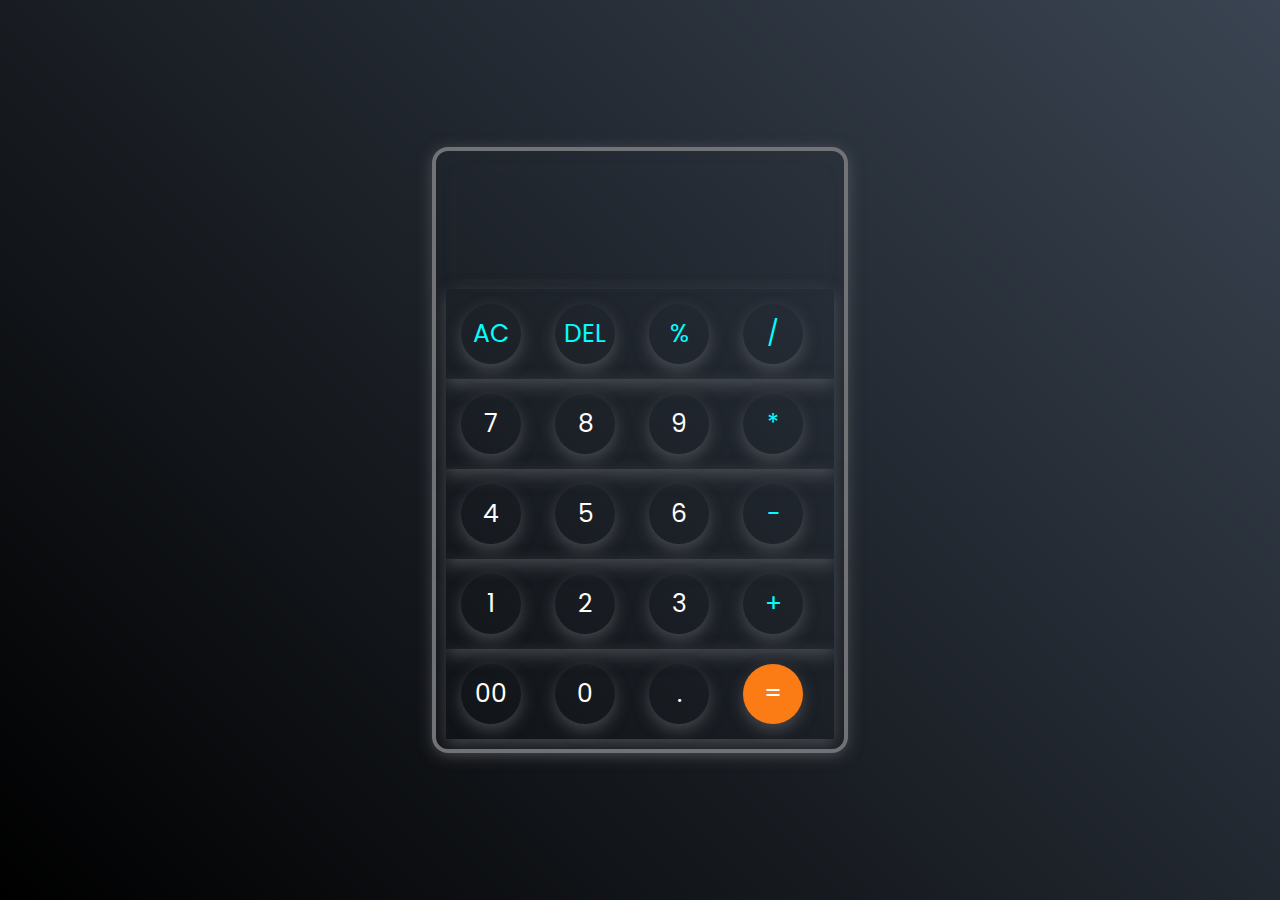
<file: calculator.html>
<!DOCTYPE html>
<html lang="en">
<head>
    <meta charset="UTF-8">
    <meta name="viewport" content="width=device-width, initial-scale=1.0">
    <title>calculator</title>
    <link rel="stylesheet" href="calculator.css">

</head>

<body>
    
  <div class="calculator">
    <input type="text" id="inputText" readonly>
    <div>
        <button class="operator">AC</button>
        <button class="operator">DEL</button>
        <button class="operator">%</button>
        <button class="operator">/</button>
    </div>
    <div>
        <button>7</button>
        <button>8</button>
        <button>9</button>
        <button class="operator">*</button>
    </div>
    <div>
        <button>4</button>
        <button>5</button>
        <button>6</button>
        <button class="operator">-</button>
    </div>
    <div>
        <button>1</button>
        <button>2</button>
        <button>3</button>
        <button class="operator">+</button>
    </div>
    <div>
        <button>00</button>
        <button>0</button>
        <button>.</button>
        <button class="EqualBtn">=</button>
    </div>
  </div>  
  <script src='calculator.js'></script>
</body>
</html>
</file>
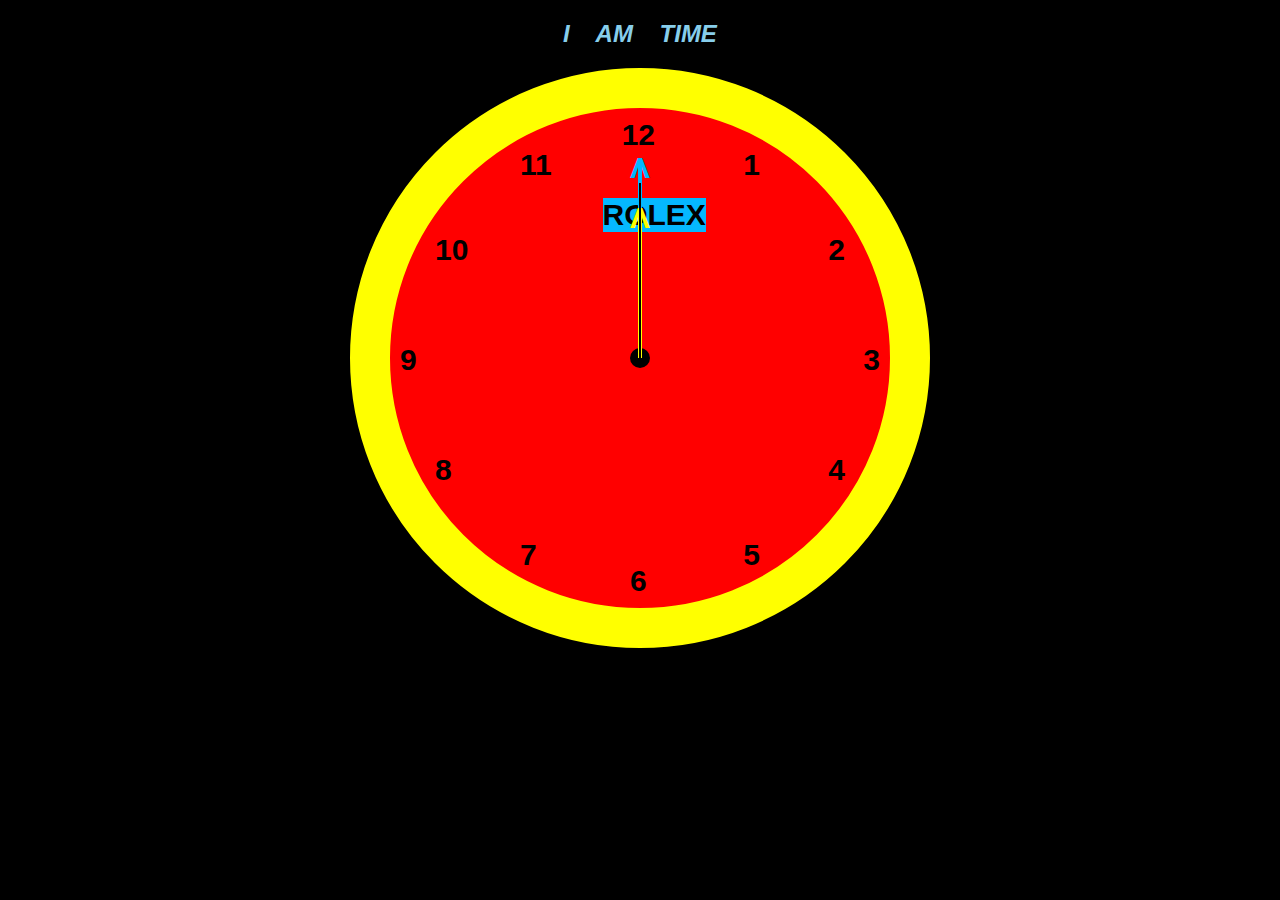
<file: clock.html>
<!DOCTYPE html>
<html lang="en">
<head>
    <meta charset="UTF-8">
    <meta name="viewport" content="width=device-width, initial-scale=1.0">
    <title>Analog clock</title>
    <link rel="stylesheet" href="clock.css">
  
</head>
<body>
      <h2>I AM TIME</h2>
    <div class="clock-dial">
       <div class="point"></div>
       <div class="hour hour-1">1</div>
       <div class="hour hour-2">2</div>
       <div class="hour hour-3">3</div>
       <div class="hour hour-4">4</div>
       <div class="hour hour-5">5</div>
       <div class="hour hour-6">6</div>
       <div class="hour hour-7">7</div>
       <div class="hour hour-8">8</div>
       <div class="hour hour-9">9</div>
       <div class="hour hour-10">10</div>
       <div class="hour hour-11">11</div>
       <div class="hour hour-12">12</div>
       <div class="brand">ROLEX</div>

       <div class="minute-hand-wrapper" id="minute-hand">
             <div class="minute-hand" ></div>
             <div class="hand1"></div>
             <div class="arrow1">V</div>
             
       </div>
       <div class="hour-hand-wrapper" id="hour-hand">
             <div class="hour-hand" ></div>
             <div class="hand2"></div>
             <div class="arrow2">V</div>
             
       </div>
       <div class="second-hand-wrapper" id="second-hand">
             <div class="second-hand" ></div>
             <div class="hand3"></div>

             
       </div>

    </div>
    <script src="clock.js"></script>
</body>
</html>
</file>
<file: calculator.css>
@import url('https://fonts.googleapis.com/css2?family=Lato:ital,wght@0,100;0,300;0,400;0,700;0,900;1,100;1,300;1,400;1,700;1,900&family=Poppins:ital,wght@0,100;0,200;0,300;0,400;0,500;0,600;0,700;0,800;0,900;1,100;1,200;1,300;1,400;1,500;1,600;1,700;1,800;1,900&display=swap');
*{
    margin: 0;
    padding: 0;
    box-shadow: 0px 6px 15px rgba(113,115,119,0.5);
    font-family: 'Poppins',sans-serif;
}
body{
    width: 100%;
    height: 100vh;
    display: flex;
    justify-content: center;
    align-items: center;
    background: linear-gradient(45deg,black,#3a4452);
}
.calculator{
    border: 4px solid #717377;
    padding: 10px;
    border-radius: 16px;
    background:transparent;
    box-shadow: 0px 3px 15px rgb(113,115,119,0.5);

}
input{
    width: 320px;
    border: none;
    padding:24px;
    margin: 10px;
    background: transparent;
    box-shadow:0px 3px 15px rgb(84,84,84,0.1) ;
    font-size: 40px;
    text-align: right;
    cursor: pointer;
    color: white;
}
input::placeholder{
    color: white;
}
button{
    width: 60px;
    height: 60px;
    border:none;
    margin: 15px;
    border-radius: 50%;
    background: transparent;
    color: white;
    font-size: 25px;
}
.EqualBtn{
    background-color: #fb7c14;

}
.operator{
    color: aqua;
}
</file>
<file: clock.css>
body{
    font-family: Arial, Helvetica, sans-serif;
    background-color:black;
}
.clock-dial{
    width: 500px;
    height: 500px;
    border: 40px solid yellow;
    border-radius: 50%;
    margin: 0 auto;
    position: relative;
    background-color:red;
}    
h2{
    color:skyblue;
    text-align: center;
    font-style: italic;
    word-spacing: 20px;
    text-shadow: #404b69;
}
.point{
   width:20px;
   height: 20px;
   background-color: black;
   border-radius: 50%;
   position: absolute;
   top: 240px;
   left: 240px;
}
.hour{
      font-size: 30px;
      font-weight: bold;
      color:black;
      position: absolute;
           
}
.hour-1{
    top: 40px;
    right: 130px;
}
.hour-2{
    top: 125px;
    right: 45px;
}
.hour-3{
    top: 235px;
    right: 10px;
}
.hour-4{
    top: 345px;
    right: 45px;
}
.hour-5{
    top: 430px;
    right: 130px;
}
.hour-6{
    bottom: 10px;
    left: 240px;
}
.hour-7{
    top: 430px;
    left: 130px;
}
.hour-8{
    top: 345px;
    left: 45px;
}
.hour-9{
    top: 235px;
    left: 10px;
}
.hour-10{
    top: 125px;
    left:45px;
}
.hour-11{
    top: 40px;
    left: 130px;
}
.hour-12{
    top: 10px;
    right: 235px;
}
.brand{
    font-size: 30px;
    font-weight: bold;
    color: black;
    position: absolute;
    top: 90px;
    left: 42.5%;
    background-color:rgb(5, 184, 255);
}
.minute-hand-wrapper{
    width: 400px;
    height: 400px;   
    position: absolute;
    top: 50px;
    left: 50px;
    border-radius: 50%;
}
.minute-hand{
    position: relative;
}
.hand1{
    width: 4px;
    height: 200px;
    background-color:rgb(0, 183, 255);
    position: absolute;
    left: 198px;
}
.arrow1{
    font-size: 30px;
    font-weight: bold;
    color: rgb(0, 183, 255);
    transform: rotate(180deg);
    position: absolute;
    left: 190px;
    top: -7px;
}
.hour-hand-wrapper{
    width: 300px;
    height: 300px;   
    position: absolute;
    top: 100px;
    left: 100px;
    border-radius: 50%;
}
.hour-hand{
    position: relative;
}
.hand2{
    width: 4px;
    height: 150px;
    background-color: yellow;
    position: absolute;
    left: 148px;
}
.arrow2{
    font-size: 30px;
    font-weight: bold;
    color:yellow;
    transform: rotate(180deg);
    position: absolute;
    left: 140px;
    top: -7px;
}
.second-hand-wrapper{
    width: 350px;
    height: 350px;   
    position: absolute;
    top: 75px;
    left: 75px;
    border-radius: 50%;
}
.second-hand{
    position: relative;
}
.hand3{
    width: 2px;
    height: 175px;
    background-color: #404b69;
    position: absolute;
    left: 174px;
    background-color: black;
}
</file>
